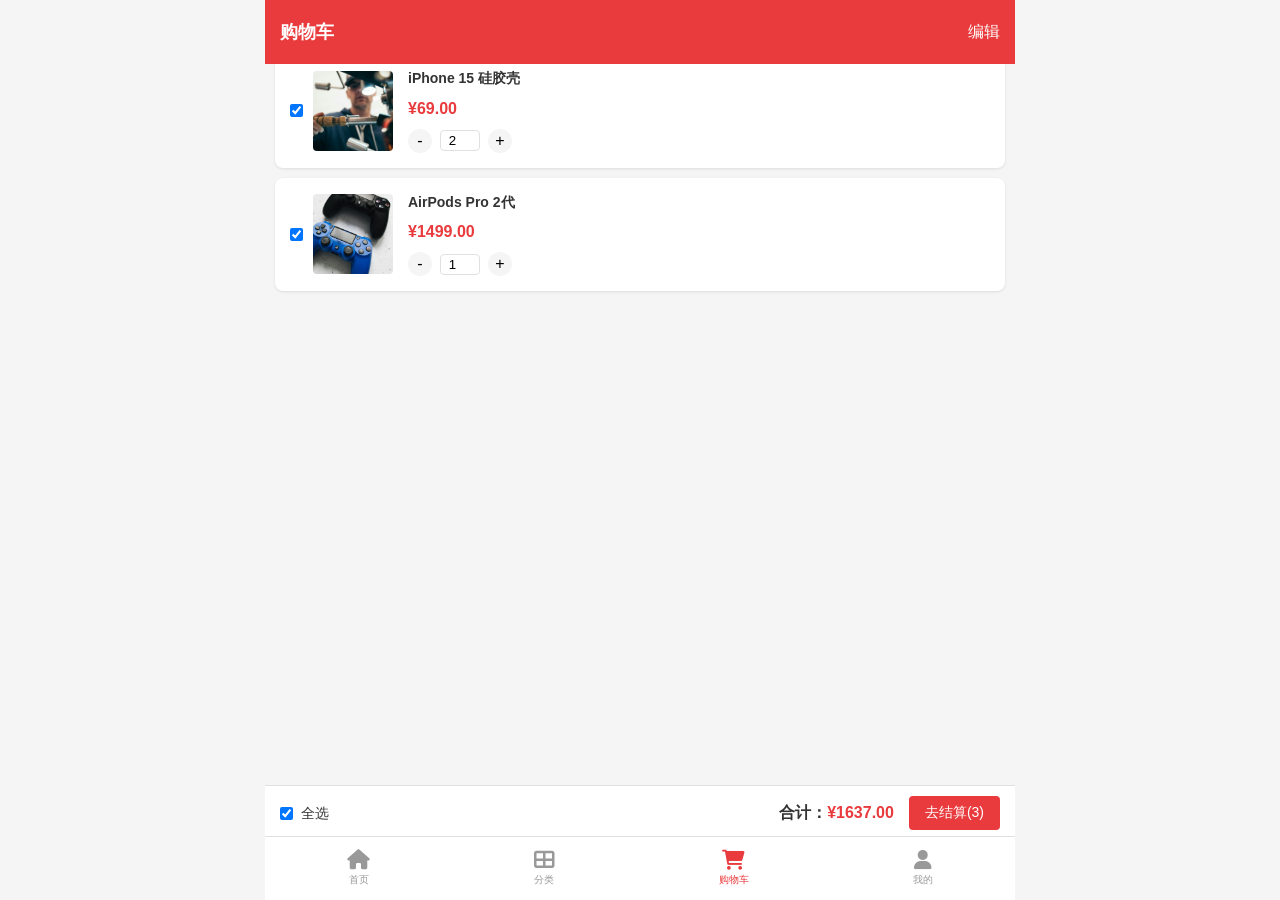
<file: cart.html>
<!doctype html>
<html lang="zh-CN">
  <head>
    <meta charset="UTF-8" />
    <meta
      name="viewport"
      content="width=device-width, initial-scale=1.0, maximum-scale=1.0, user-scalable=no"
    />
    <title>九五优品二手 - 购物车</title>
    <link rel="stylesheet" href="css/style.css" />
    <link
      rel="stylesheet"
      href="https://cdnjs.cloudflare.com/ajax/libs/font-awesome/6.0.0/css/all.min.css"
    />
  </head>
  <body>
    <!-- 头部 -->
    <header class="header">
      <div class="header-content">
        <div class="header-title">购物车</div>
        <div class="header-edit" id="editBtn">编辑</div>
      </div>
    </header>

    <!-- 主内容 -->
    <main class="main-content">
      <!-- 购物车列表 -->
      <div class="cart-list" id="cartList">
        <!-- 购物车商品由JS动态生成 -->
      </div>

      <!-- 空购物车提示 -->
      <div class="empty-cart" id="emptyCart" style="display: none">
        <div class="empty-icon">
          <i class="fas fa-shopping-cart"></i>
        </div>
        <p>购物车还是空的</p>
        <a href="category.html" class="btn btn-primary">去逛逛</a>
      </div>
    </main>

    <!-- 结算栏 -->
    <div class="cart-footer" id="cartFooter">
      <div class="cart-select-all">
        <input type="checkbox" id="selectAll" onchange="toggleSelectAll()" />
        <label for="selectAll">全选</label>
      </div>
      <div class="cart-total">合计：<span id="totalPrice">¥0.00</span></div>
      <button class="btn btn-primary" onclick="goToCheckout()" id="checkoutBtn">
        去结算(0)
      </button>
    </div>

    <!-- 底部导航 -->
    <nav class="bottom-nav">
      <a href="index.html" class="nav-item">
        <i class="fas fa-home nav-icon"></i>
        <span>首页</span>
      </a>
      <a href="category.html" class="nav-item">
        <i class="fas fa-th-large nav-icon"></i>
        <span>分类</span>
      </a>
      <a href="cart.html" class="nav-item active">
        <i class="fas fa-shopping-cart nav-icon"></i>
        <span>购物车</span>
      </a>
      <a href="user.html" class="nav-item">
        <i class="fas fa-user nav-icon"></i>
        <span>我的</span>
      </a>
    </nav>

    <script src="js/data.js"></script>
    <script src="js/common.js"></script>
    <script>
      let isEditMode = false;
      let cart = storage.getCart();

      document.addEventListener("DOMContentLoaded", function () {
        renderCart();
        updateCartTotal();

        // 编辑按钮点击事件
        document.getElementById("editBtn").onclick = function () {
          isEditMode = !isEditMode;
          this.textContent = isEditMode ? "完成" : "编辑";
          updateCheckoutButton();
        };
      });

      // 渲染购物车
      function renderCart() {
        const cartList = document.getElementById("cartList");
        const emptyCart = document.getElementById("emptyCart");

        if (cart.length === 0) {
          cartList.style.display = "none";
          emptyCart.style.display = "block";
          return;
        }

        emptyCart.style.display = "none";
        cartList.style.display = "block";
        cartList.innerHTML = "";

        // 按时间排序（最新的在前面）
        cart
          .sort((a, b) => b.id - a.id)
          .forEach((item) => {
            const itemElement = document.createElement("div");
            itemElement.className = "cart-item";
            itemElement.innerHTML = `
                    <input type="checkbox" class="cart-checkbox" ${item.selected ? "checked" : ""} 
                           onchange="toggleItemSelect(${item.id}, this.checked)">
                    <img src="${item.image}" alt="${item.name}" class="cart-item-img" onerror="this.src='images/default-product.jpg'">
                    <div class="cart-item-info">
                        <h3 class="cart-item-title">${item.name}</h3>
                        <div class="cart-item-price">${formatPrice(item.price)}</div>
                        <div class="quantity-control">
                            <button class="quantity-btn" onclick="updateQuantity(${item.id}, ${item.quantity - 1})">-</button>
                            <input type="number" class="quantity-input" value="${item.quantity}" 
                                   min="1" onchange="updateQuantity(${item.id}, parseInt(this.value))">
                            <button class="quantity-btn" onclick="updateQuantity(${item.id}, ${item.quantity + 1})">+</button>
                            ${
                              isEditMode
                                ? `
                                <button class="btn btn-small" onclick="removeItem(${item.id})" style="margin-left: auto; background: #ff4444; color: white;">
                                    <i class="fas fa-trash"></i> 删除
                                </button>
                            `
                                : ""
                            }
                        </div>
                    </div>
                `;
            cartList.appendChild(itemElement);
          });
      }

      // 更新商品数量
      function updateQuantity(id, quantity) {
        if (quantity < 1) quantity = 1;
        cart = storage.updateCartItem(id, quantity);
        renderCart();
        updateCartTotal();
      }

      // 移除商品
      function removeItem(id) {
        cart = storage.removeFromCart(id);
        renderCart();
        updateCartTotal();
      }

      // 切换商品选中
      function toggleItemSelect(id, checked) {
        const cartData = storage.getCart();
        const item = cartData.find((item) => item.id === id);
        if (item) {
          item.selected = checked;
          storage.saveCart(cartData);
          updateCartTotal();
        }
      }

      // 全选/取消全选
      function toggleSelectAll() {
        const selectAll = document.getElementById("selectAll");
        const checked = selectAll.checked;
        storage.toggleSelectAll(checked);
        renderCart();
        updateCartTotal();
      }

      // 更新购物车总计
      function updateCartTotal() {
        const selectedItems = storage.getSelectedItems();
        const total = selectedItems.reduce(
          (sum, item) => sum + item.price * item.quantity,
          0,
        );
        const selectedCount = selectedItems.reduce(
          (count, item) => count + item.quantity,
          0,
        );

        document.getElementById("totalPrice").textContent = formatPrice(total);
        updateCheckoutButton(selectedCount);

        // 更新全选状态
        const allItems = storage.getCart();
        const allSelected =
          allItems.length > 0 && allItems.every((item) => item.selected);
        document.getElementById("selectAll").checked = allSelected;
      }

      // 更新结算按钮
      function updateCheckoutButton(count) {
        const btn = document.getElementById("checkoutBtn");
        if (isEditMode) {
          btn.textContent = "删除选中";
          btn.style.background = "#ff4444";
        } else {
          const selectedCount = storage
            .getSelectedItems()
            .reduce((sum, item) => sum + item.quantity, 0);
          btn.textContent = `去结算(${selectedCount})`;
          btn.style.background = "";
        }
      }

      // 去结算
      function goToCheckout() {
        const selectedItems = storage.getSelectedItems();
        if (selectedItems.length === 0) {
          showToast("请选择要结算的商品");
          return;
        }

        if (isEditMode) {
          // 删除选中商品
          selectedItems.forEach((item) => {
            storage.removeFromCart(item.id);
          });
          cart = storage.getCart();
          renderCart();
          updateCartTotal();
          showToast("删除成功");
        } else {
          // 去结算
          navigateTo("order.html");
        }
      }

      // 添加CSS
      const style = document.createElement("style");
      style.textContent = `
            .cart-list {
                padding: 10px;
            }
            
            .empty-cart {
                text-align: center;
                padding: 60px 20px;
            }
            
            .empty-icon {
                font-size: 60px;
                color: var(--jd-border);
                margin-bottom: 20px;
            }
            
            .empty-cart p {
                color: var(--jd-text-light);
                margin-bottom: 20px;
            }
            
            .cart-footer {
                position: fixed;
                bottom: 60px;
                left: 0;
                right: 0;
                background: var(--jd-white);
                padding: 10px 15px;
                display: flex;
                align-items: center;
                justify-content: space-between;
                border-top: 1px solid var(--jd-border);
                z-index: 1000;
                max-width: 750px;
                margin: 0 auto;
            }
            
            .cart-select-all {
                display: flex;
                align-items: center;
                gap: 8px;
            }
            
            .cart-total {
                flex: 1;
                text-align: right;
                padding-right: 15px;
                font-size: 16px;
                font-weight: bold;
            }
            
            .cart-total span {
                color: var(--jd-price);
            }
            
            .header-edit {
                font-size: 16px;
                cursor: pointer;
            }
        `;
      document.head.appendChild(style);
    </script>
  </body>
</html>
</file>
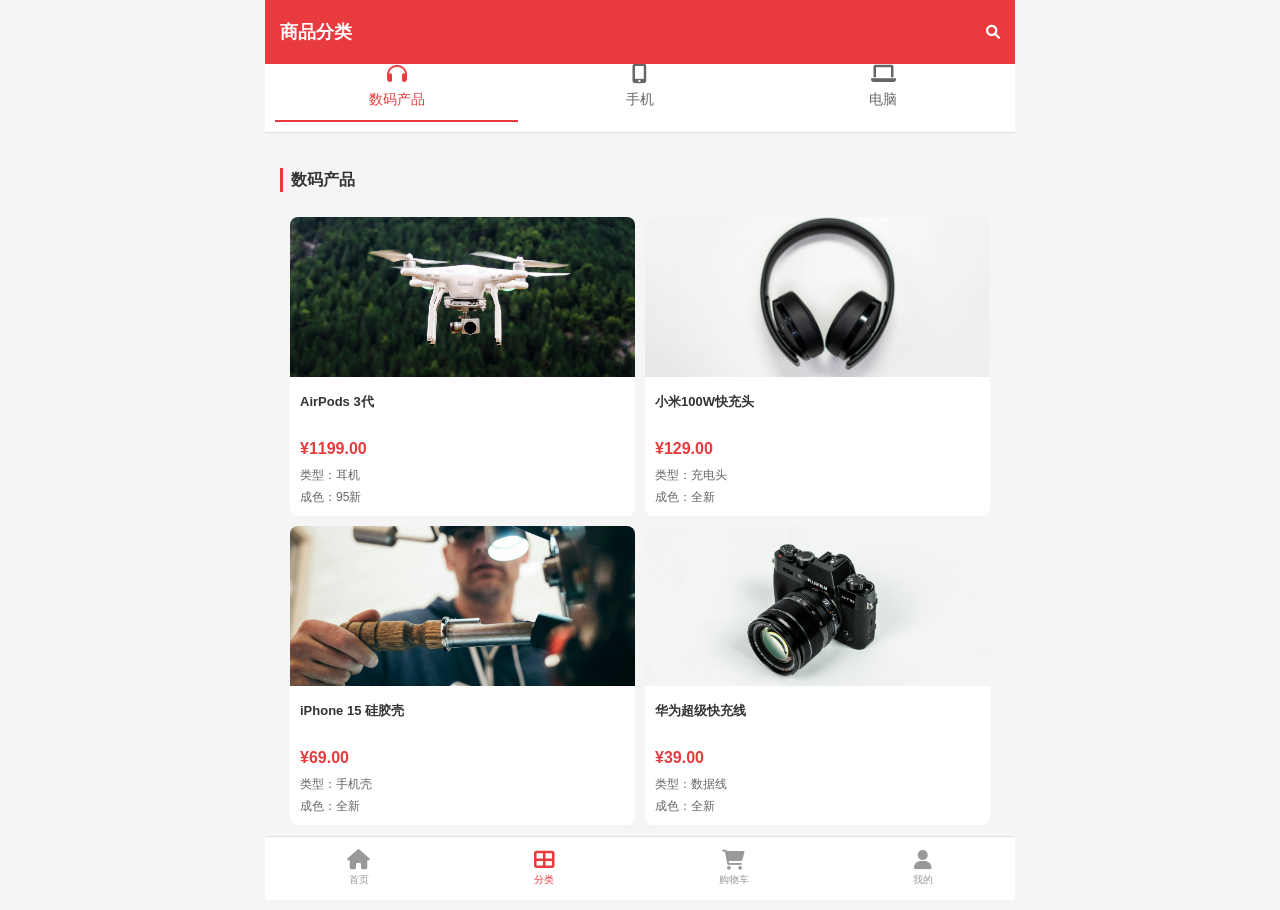
<file: category.html>
<!doctype html>
<html lang="zh-CN">
  <head>
    <meta charset="UTF-8" />
    <meta
      name="viewport"
      content="width=device-width, initial-scale=1.0, maximum-scale=1.0, user-scalable=no"
    />
    <title>九五优品二手 - 分类</title>
    <link rel="stylesheet" href="css/style.css" />
    <link
      rel="stylesheet"
      href="https://cdnjs.cloudflare.com/ajax/libs/font-awesome/6.0.0/css/all.min.css"
    />
  </head>
  <body>
    <!-- 头部 -->
    <header class="header">
      <div class="header-content">
        <div class="header-title">商品分类</div>
        <div class="header-search">
          <i class="fas fa-search"></i>
        </div>
      </div>
    </header>

    <!-- 主内容 -->
    <main class="main-content">
      <!-- 分类导航 -->
      <div class="category-tabs" id="categoryTabs">
        <!-- 分类标签由JS生成 -->
      </div>

      <!-- 商品列表 -->
      <div class="category-products" id="categoryProducts">
        <!-- 商品由JS动态生成 -->
      </div>
    </main>

    <!-- 底部导航 -->
    <nav class="bottom-nav">
      <a href="index.html" class="nav-item">
        <i class="fas fa-home nav-icon"></i>
        <span>首页</span>
      </a>
      <a href="category.html" class="nav-item active">
        <i class="fas fa-th-large nav-icon"></i>
        <span>分类</span>
      </a>
      <a href="cart.html" class="nav-item">
        <i class="fas fa-shopping-cart nav-icon"></i>
        <span>购物车</span>
      </a>
      <a href="user.html" class="nav-item">
        <i class="fas fa-user nav-icon"></i>
        <span>我的</span>
      </a>
    </nav>

    <script src="js/data.js"></script>
    <script src="js/common.js"></script>
    <script>
      document.addEventListener("DOMContentLoaded", function () {
        const categoryTabs = document.getElementById("categoryTabs");
        const categoryProducts = document.getElementById("categoryProducts");

        const categories = [
          { id: "digital", name: "数码产品", icon: "fas fa-headphones" },
          { id: "phone", name: "手机", icon: "fas fa-mobile-alt" },
          { id: "computer", name: "电脑", icon: "fas fa-laptop" },
        ];

        // 渲染分类标签
        categories.forEach((category, index) => {
          const tab = document.createElement("div");
          tab.className = `category-tab ${index === 0 ? "active" : ""}`;
          tab.dataset.category = category.id;
          tab.innerHTML = `
                    <i class="${category.icon}"></i>
                    <span>${category.name}</span>
                `;
          tab.onclick = () => switchCategory(category.id, tab);
          categoryTabs.appendChild(tab);
        });

        // 初始显示第一个分类
        showCategoryProducts("digital");

        // 切换分类
        function switchCategory(categoryId, clickedTab) {
          // 更新标签状态
          document.querySelectorAll(".category-tab").forEach((tab) => {
            tab.classList.remove("active");
          });
          clickedTab.classList.add("active");

          // 显示对应商品
          showCategoryProducts(categoryId);
        }

        // 显示分类商品
        function showCategoryProducts(categoryId) {
          let products = [];
          let categoryName = "";

          switch (categoryId) {
            case "digital":
              products = mallData.categories["数码产品"];
              categoryName = "数码产品";
              break;
            case "phone":
              products = mallData.categories["手机"];
              categoryName = "手机";
              break;
            case "computer":
              products = mallData.categories["电脑"];
              categoryName = "电脑";
              break;
          }

          categoryProducts.innerHTML = `
                    <h2 class="module-title">${categoryName}</h2>
                    <div class="waterfall" id="productGrid">
                        <!-- 商品网格 -->
                    </div>
                `;

          const productGrid = document.getElementById("productGrid");
          products.forEach((product) => {
            const card = document.createElement("div");
            card.className = "product-card";
            card.onclick = () => navigateTo(`detail.html?id=${product.id}`);
            card.innerHTML = `
                        <img src="${product.image}" alt="${product.name}" class="product-img" onerror="this.src='images/default-product.jpg'">
                        <div class="product-info">
                            <h3 class="product-title">${product.name}</h3>
                            <div class="product-price">${formatPrice(product.price)}</div>
                            ${product.type ? `<div class="product-type">类型：${product.type}</div>` : ""}
                            ${product.condition ? `<div class="product-condition">成色：${product.condition}</div>` : ""}
                            ${product.specs ? `<div class="product-specs">${product.specs}</div>` : ""}
                        </div>
                    `;
            productGrid.appendChild(card);
          });
        }

        // 添加CSS样式
        const style = document.createElement("style");
        style.textContent = `
                .category-tabs {
                    display: flex;
                    background: var(--jd-white);
                    padding: 10px;
                    border-bottom: 1px solid var(--jd-border);
                    position: sticky;
                    top: 44px;
                    z-index: 100;
                }
                
                .category-tab {
                    flex: 1;
                    text-align: center;
                    padding: 10px 0;
                    cursor: pointer;
                    color: var(--jd-text-light);
                    border-bottom: 2px solid transparent;
                    transition: all 0.3s;
                }
                
                .category-tab.active {
                    color: var(--jd-red);
                    border-bottom-color: var(--jd-red);
                }
                
                .category-tab i {
                    display: block;
                    font-size: 20px;
                    margin-bottom: 5px;
                }
                
                .category-products {
                    padding: 15px;
                }
                
                .product-type, .product-condition, .product-specs {
                    font-size: 12px;
                    color: var(--jd-text-light);
                    margin-top: 4px;
                }
            `;
        document.head.appendChild(style);
      });
    </script>
  </body>
</html>
</file>
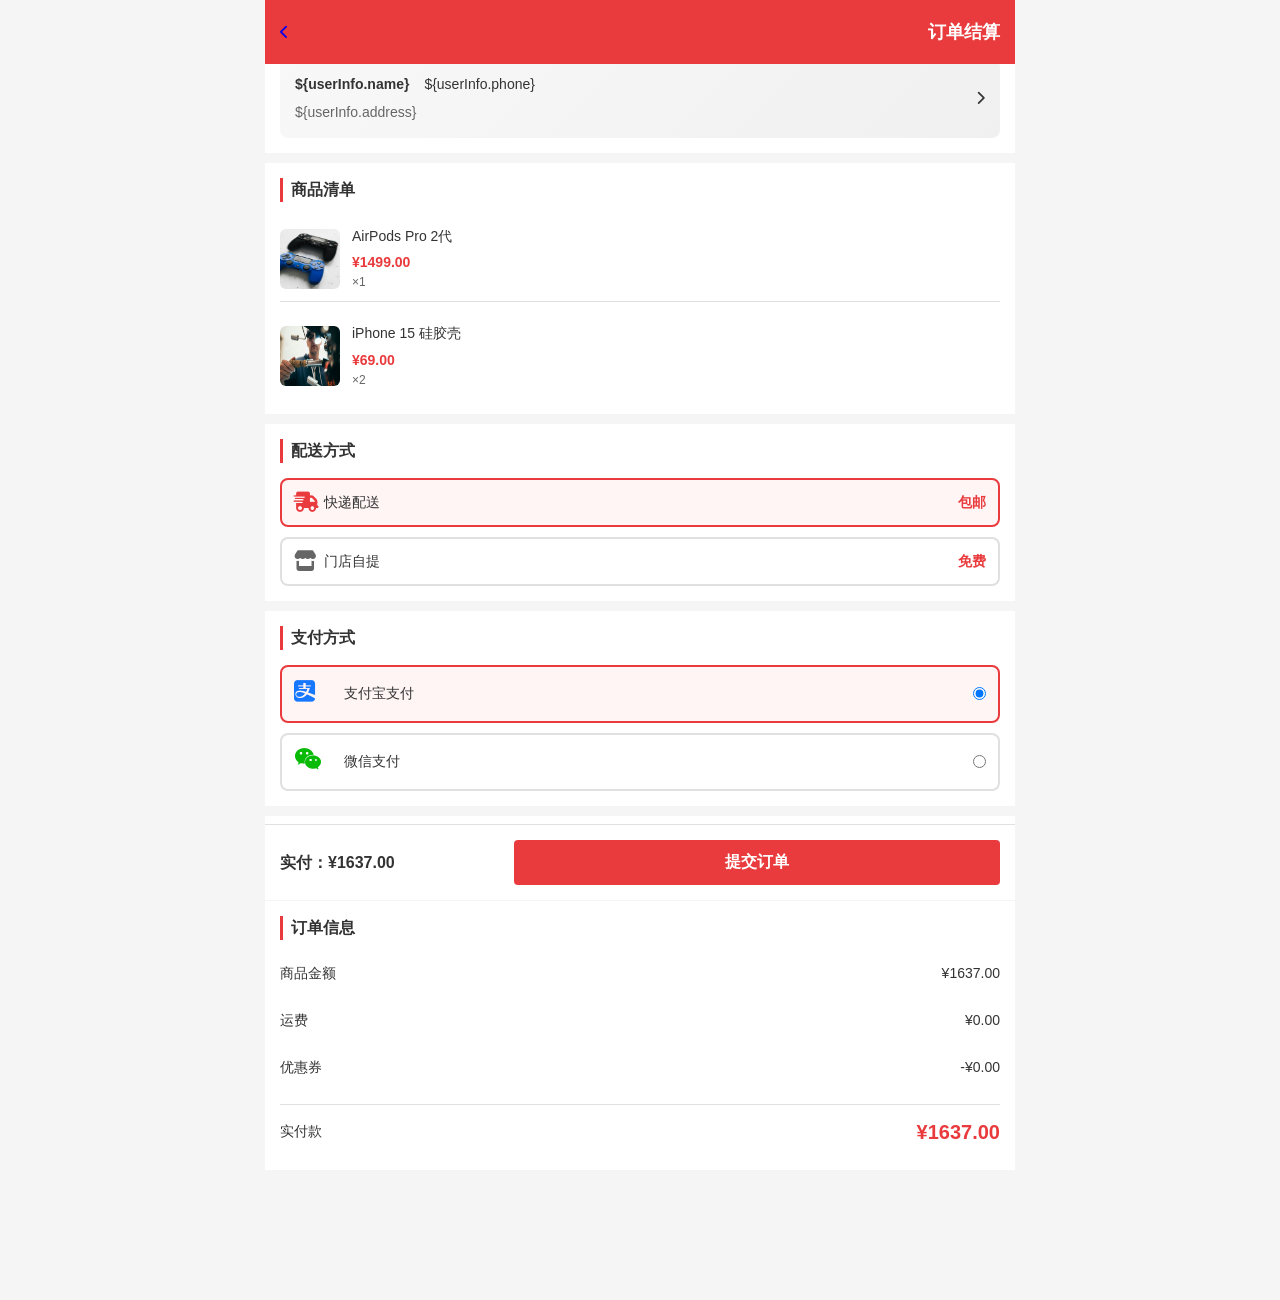
<file: order.html>
<!doctype html>
<html lang="zh-CN">
  <head>
    <meta charset="UTF-8" />
    <meta
      name="viewport"
      content="width=device-width, initial-scale=1.0, maximum-scale=1.0, user-scalable=no"
    />
    <title>九五优品二手 - 订单结算</title>
    <link rel="stylesheet" href="css/style.css" />
    <link
      rel="stylesheet"
      href="https://cdnjs.cloudflare.com/ajax/libs/font-awesome/6.0.0/css/all.min.css"
    />
  </head>
  <body>
    <!-- 头部 -->
    <header class="header">
      <div class="header-content">
        <a href="javascript:history.back()" class="header-back">
          <i class="fas fa-chevron-left"></i>
        </a>
        <div class="header-title">订单结算</div>
      </div>
    </header>

    <!-- 主内容 -->
    <main class="main-content">
      <!-- 收货地址 -->
      <div class="address-section">
        <div class="address-card" onclick="selectAddress()">
          <div class="address-info">
            <div class="address-user">
              <span id="userName">${userInfo.name}</span>
              <span id="userPhone">${userInfo.phone}</span>
            </div>
            <div class="address-detail" id="addressDetail">
              ${userInfo.address}
            </div>
          </div>
          <i class="fas fa-chevron-right"></i>
        </div>
      </div>

      <!-- 商品清单 -->
      <div class="order-section">
        <h3 class="section-title">商品清单</h3>
        <div class="order-items" id="orderItems">
          <!-- 商品由JS动态生成 -->
        </div>
      </div>

      <!-- 配送方式 -->
      <div class="delivery-section">
        <h3 class="section-title">配送方式</h3>
        <div class="delivery-options">
          <div class="delivery-option active">
            <i class="fas fa-shipping-fast"></i>
            <span>快递配送</span>
            <span class="delivery-price">包邮</span>
          </div>
          <div class="delivery-option">
            <i class="fas fa-store"></i>
            <span>门店自提</span>
            <span class="delivery-price">免费</span>
          </div>
        </div>
      </div>

      <!-- 支付方式 -->
      <div class="payment-section">
        <h3 class="section-title">支付方式</h3>
        <div class="payment-options">
          <div class="payment-option active" onclick="selectPayment('alipay')">
            <div class="payment-info">
              <i class="fab fa-alipay payment-icon" style="color: #1678ff"></i>
              <span>支付宝支付</span>
            </div>
            <input type="radio" name="payment" checked />
          </div>
          <div class="payment-option" onclick="selectPayment('wechat')">
            <div class="payment-info">
              <i class="fab fa-weixin payment-icon" style="color: #09bb07"></i>
              <span>微信支付</span>
            </div>
            <input type="radio" name="payment" />
          </div>
        </div>
      </div>

      <!-- 优惠券 -->
      <div class="coupon-section" onclick="selectCoupon()">
        <div class="coupon-item">
          <span>优惠券</span>
          <div class="coupon-info">
            <span id="selectedCoupon">无可用优惠券</span>
            <i class="fas fa-chevron-right"></i>
          </div>
        </div>
      </div>

      <!-- 订单信息 -->
      <div class="order-info-section">
        <h3 class="section-title">订单信息</h3>
        <div class="order-info">
          <div class="info-row">
            <span>商品金额</span>
            <span id="productAmount">¥0.00</span>
          </div>
          <div class="info-row">
            <span>运费</span>
            <span id="shippingFee">¥0.00</span>
          </div>
          <div class="info-row">
            <span>优惠券</span>
            <span id="couponDiscount">-¥0.00</span>
          </div>
          <div class="info-row total">
            <span>实付款</span>
            <span
              id="totalAmount"
              style="color: var(--jd-price); font-size: 20px; font-weight: bold"
              >¥0.00</span
            >
          </div>
        </div>
      </div>
    </main>

    <!-- 底部结算栏 -->
    <div class="checkout-footer">
      <div class="total-price">实付：<span id="finalTotal">¥0.00</span></div>
      <button class="btn btn-primary btn-block" onclick="submitOrder()">
        提交订单
      </button>
    </div>

    <script src="js/data.js"></script>
    <script src="js/common.js"></script>
    <script>
      let selectedPayment = "alipay";
      let selectedCoupon = null;

      document.addEventListener("DOMContentLoaded", function () {
        renderOrderItems();
        calculateTotal();

        // 添加CSS样式
        const style = document.createElement("style");
        style.textContent = `
                .main-content {
                    padding-bottom: 120px;
                }
                
                .address-section {
                    padding: 15px;
                    background: var(--jd-white);
                    margin-bottom: 10px;
                }
                
                .address-card {
                    display: flex;
                    align-items: center;
                    justify-content: space-between;
                    padding: 15px;
                    background: linear-gradient(135deg, #f8f8f8, #f0f0f0);
                    border-radius: 8px;
                    cursor: pointer;
                }
                
                .address-user {
                    display: flex;
                    align-items: center;
                    gap: 15px;
                    margin-bottom: 8px;
                }
                
                .address-user span:first-child {
                    font-weight: bold;
                }
                
                .address-detail {
                    color: var(--jd-text-light);
                    line-height: 1.4;
                }
                
                .order-section,
                .delivery-section,
                .payment-section,
                .coupon-section,
                .order-info-section {
                    background: var(--jd-white);
                    padding: 15px;
                    margin-bottom: 10px;
                }
                
                .section-title {
                    font-size: 16px;
                    font-weight: 600;
                    margin-bottom: 15px;
                    padding-left: 8px;
                    border-left: 3px solid var(--jd-red);
                }
                
                .order-items {
                    display: flex;
                    flex-direction: column;
                    gap: 12px;
                }
                
                .order-item {
                    display: flex;
                    align-items: center;
                    padding: 10px 0;
                    border-bottom: 1px solid var(--jd-border);
                }
                
                .order-item:last-child {
                    border-bottom: none;
                }
                
                .order-item-img {
                    width: 60px;
                    height: 60px;
                    border-radius: 6px;
                    margin-right: 12px;
                }
                
                .order-item-info {
                    flex: 1;
                }
                
                .order-item-title {
                    font-size: 14px;
                    margin-bottom: 6px;
                    line-height: 1.4;
                }
                
                .order-item-price {
                    color: var(--jd-price);
                    font-weight: bold;
                }
                
                .order-item-quantity {
                    color: var(--jd-text-light);
                    font-size: 12px;
                }
                
                .delivery-options {
                    display: flex;
                    flex-direction: column;
                    gap: 10px;
                }
                
                .delivery-option {
                    display: flex;
                    align-items: center;
                    padding: 12px;
                    border: 2px solid var(--jd-border);
                    border-radius: 8px;
                    cursor: pointer;
                    transition: all 0.3s;
                }
                
                .delivery-option.active {
                    border-color: var(--jd-red);
                    background: #fff5f5;
                }
                
                .delivery-option i {
                    width: 30px;
                    font-size: 20px;
                    color: var(--jd-text-light);
                }
                
                .delivery-option.active i {
                    color: var(--jd-red);
                }
                
                .delivery-price {
                    margin-left: auto;
                    color: var(--jd-red);
                    font-weight: bold;
                }
                
                .payment-options {
                    display: flex;
                    flex-direction: column;
                    gap: 10px;
                }
                
                .payment-option {
                    display: flex;
                    align-items: center;
                    justify-content: space-between;
                    padding: 12px;
                    border: 2px solid var(--jd-border);
                    border-radius: 8px;
                    cursor: pointer;
                    transition: all 0.3s;
                }
                
                .payment-option.active {
                    border-color: var(--jd-red);
                    background: #fff5f5;
                }
                
                .payment-info {
                    display: flex;
                    align-items: center;
                    gap: 10px;
                }
                
                .payment-icon {
                    width: 30px;
                    font-size: 24px;
                }
                
                .coupon-item {
                    display: flex;
                    align-items: center;
                    justify-content: space-between;
                    padding: 12px 0;
                    cursor: pointer;
                }
                
                .coupon-info {
                    display: flex;
                    align-items: center;
                    gap: 10px;
                    color: var(--jd-text-light);
                }
                
                .order-info {
                    display: flex;
                    flex-direction: column;
                    gap: 10px;
                }
                
                .info-row {
                    display: flex;
                    justify-content: space-between;
                    align-items: center;
                    padding: 8px 0;
                }
                
                .info-row.total {
                    border-top: 1px solid var(--jd-border);
                    padding-top: 12px;
                    margin-top: 8px;
                }
                
                .checkout-footer {
                    position: fixed;
                    bottom: 0;
                    left: 0;
                    right: 0;
                    background: var(--jd-white);
                    padding: 15px;
                    border-top: 1px solid var(--jd-border);
                    display: flex;
                    align-items: center;
                    justify-content: space-between;
                    gap: 15px;
                    z-index: 1000;
                    max-width: 750px;
                    margin: 0 auto;
                }
                
                .total-price {
                    font-size: 16px;
                    font-weight: bold;
                    flex: 1;
                }
                
                .btn-block {
                    flex: 2;
                    padding: 12px 24px;
                    font-size: 16px;
                    font-weight: 600;
                }
            `;
        document.head.appendChild(style);
      });

      // 渲染订单商品
      function renderOrderItems() {
        const orderItems = document.getElementById("orderItems");
        const selectedItems = storage.getSelectedItems();

        if (selectedItems.length === 0) {
          orderItems.innerHTML = `
                    <div style="text-align: center; padding: 20px; color: var(--jd-text-light);">
                        <p>购物车中没有选中的商品</p>
                        <a href="cart.html" class="btn btn-primary" style="margin-top: 10px;">去购物车选择</a>
                    </div>
                `;
          return;
        }

        selectedItems.forEach((item) => {
          const itemElement = document.createElement("div");
          itemElement.className = "order-item";
          itemElement.innerHTML = `
                    <img src="${item.image}" alt="${item.name}" class="order-item-img" onerror="this.src='images/default-product.jpg'">
                    <div class="order-item-info">
                        <div class="order-item-title">${item.name}</div>
                        <div class="order-item-price">${formatPrice(item.price)}</div>
                        <div class="order-item-quantity">×${item.quantity}</div>
                    </div>
                `;
          orderItems.appendChild(itemElement);
        });
      }

      // 计算总价
      function calculateTotal() {
        const selectedItems = storage.getSelectedItems();
        const productAmount = selectedItems.reduce(
          (total, item) => total + item.price * item.quantity,
          0,
        );
        const shippingFee = 0; // 包邮
        const couponDiscount = selectedCoupon ? selectedCoupon.amount : 0;
        const totalAmount = productAmount + shippingFee - couponDiscount;

        // 更新显示
        document.getElementById("productAmount").textContent =
          formatPrice(productAmount);
        document.getElementById("shippingFee").textContent =
          formatPrice(shippingFee);
        document.getElementById("couponDiscount").textContent =
          `-${formatPrice(couponDiscount)}`;
        document.getElementById("totalAmount").textContent =
          formatPrice(totalAmount);
        document.getElementById("finalTotal").textContent =
          formatPrice(totalAmount);
      }

      // 选择支付方式
      function selectPayment(payment) {
        selectedPayment = payment;

        // 更新UI
        document.querySelectorAll(".payment-option").forEach((option) => {
          option.classList.remove("active");
          option.querySelector('input[type="radio"]').checked = false;
        });

        const selectedOption = document.querySelector(
          `[onclick="selectPayment('${payment}')"]`,
        );
        if (selectedOption) {
          selectedOption.classList.add("active");
          selectedOption.querySelector('input[type="radio"]').checked = true;
        }
      }

      // 选择地址
      function selectAddress() {
        showToast("地址选择功能开发中");
      }

      // 选择优惠券
      function selectCoupon() {
        showToast("优惠券选择功能开发中");
      }

      // 提交订单
      function submitOrder() {
        const selectedItems = storage.getSelectedItems();
        if (selectedItems.length === 0) {
          showToast("请选择要购买的商品");
          return;
        }

        // 模拟支付过程
        const orderId = "ORD" + Date.now().toString().slice(-8);
        const orderTotal = storage.getSelectedTotal();

        // 创建订单数据
        const orderData = {
          id: orderId,
          date: new Date().toISOString().split("T")[0],
          status: "待付款",
          total: orderTotal,
          items: selectedItems.map((item) => ({
            name: item.name,
            quantity: item.quantity,
            price: item.price,
          })),
          payment: selectedPayment,
        };

        // 保存订单到本地存储
        saveOrder(orderData);

        // 跳转到支付页面
        navigateTo(
          `payment.html?orderId=${orderId}&total=${orderTotal}&payment=${selectedPayment}`,
        );
      }

      // 保存订单
      function saveOrder(orderData) {
        let orders = JSON.parse(localStorage.getItem("mall_orders") || "[]");
        orders.unshift(orderData);
        localStorage.setItem("mall_orders", JSON.stringify(orders));

        // 从购物车中移除已购买的商品
        const selectedItems = storage.getSelectedItems();
        selectedItems.forEach((item) => {
          storage.removeFromCart(item.id);
        });
      }
    </script>
  </body>
</html>
</file>
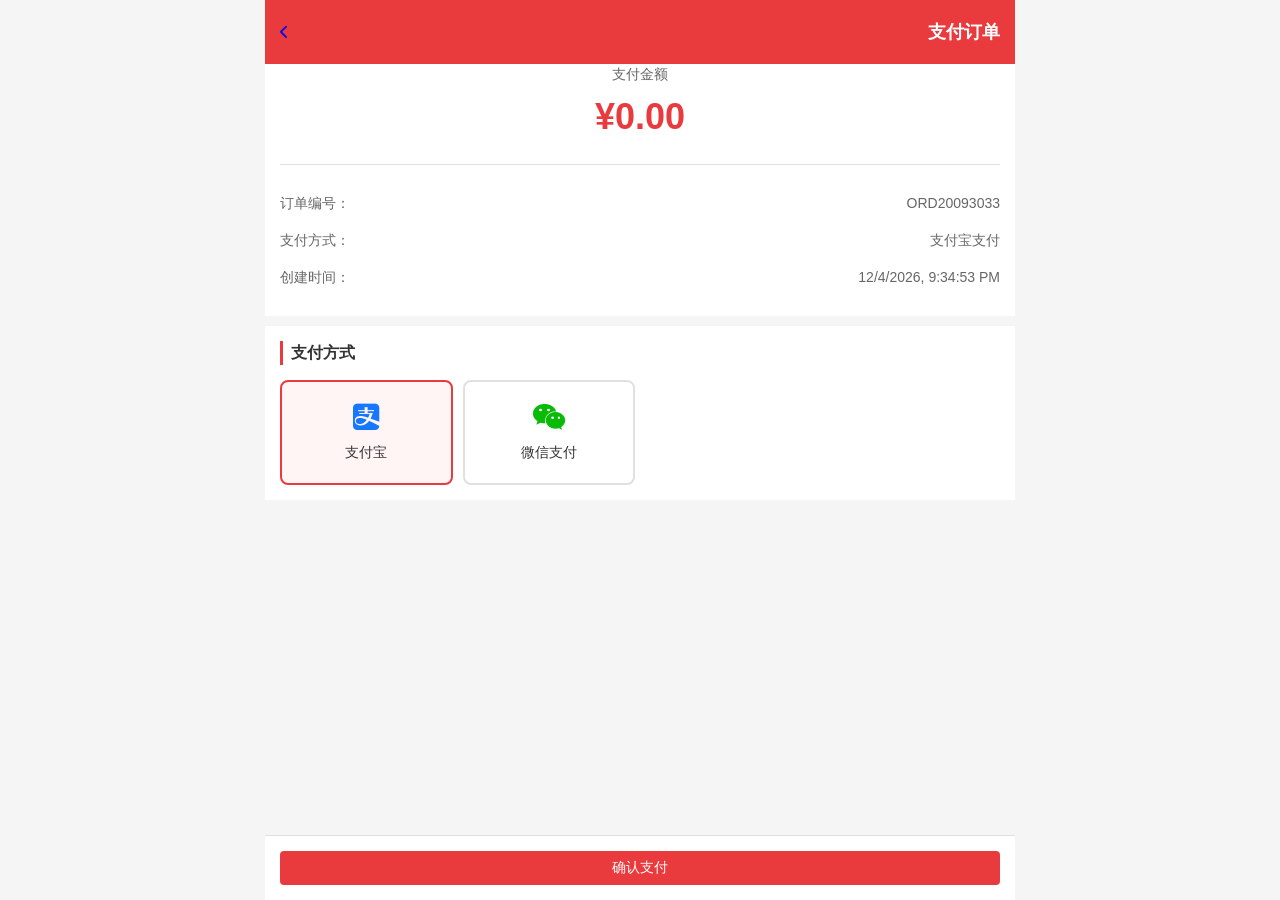
<file: payment.html>
<!doctype html>
<html lang="zh-CN">
  <head>
    <meta charset="UTF-8" />
    <meta
      name="viewport"
      content="width=device-width, initial-scale=1.0, maximum-scale=1.0, user-scalable=no"
    />
    <title>支付页面 - 九五优品二手</title>
    <link rel="stylesheet" href="css/style.css" />
    <link
      rel="stylesheet"
      href="https://cdnjs.cloudflare.com/ajax/libs/font-awesome/6.0.0/css/all.min.css"
    />
  </head>
  <body>
    <!-- 头部 -->
    <header class="header">
      <div class="header-content">
        <a href="javascript:history.back()" class="header-back">
          <i class="fas fa-chevron-left"></i>
        </a>
        <div class="header-title">支付订单</div>
      </div>
    </header>

    <!-- 主内容 -->
    <main class="main-content">
      <!-- 订单信息 -->
      <div class="payment-info-section">
        <div class="order-amount">
          <div class="amount-label">支付金额</div>
          <div class="amount-value" id="paymentAmount">¥0.00</div>
        </div>
        <div class="order-details">
          <div class="detail-row">
            <span>订单编号：</span>
            <span id="orderId">ORD00000000</span>
          </div>
          <div class="detail-row">
            <span>支付方式：</span>
            <span id="paymentMethod">支付宝支付</span>
          </div>
          <div class="detail-row">
            <span>创建时间：</span>
            <span id="createTime">${new Date().toLocaleString()}</span>
          </div>
        </div>
      </div>

      <!-- 支付方式 -->
      <div class="payment-method-section">
        <h3 class="section-title">支付方式</h3>
        <div class="method-grid" id="paymentMethods">
          <!-- 支付方式由JS动态生成 -->
        </div>
      </div>

      <!-- 支付密码 -->
      <div
        class="payment-password-section"
        id="passwordSection"
        style="display: none"
      >
        <h3 class="section-title">输入支付密码</h3>
        <div class="password-input">
          <div class="password-dots">
            <div class="password-dot"></div>
            <div class="password-dot"></div>
            <div class="password-dot"></div>
            <div class="password-dot"></div>
            <div class="password-dot"></div>
            <div class="password-dot"></div>
          </div>
          <input
            type="password"
            id="passwordInput"
            maxlength="6"
            style="opacity: 0; position: absolute; width: 1px; height: 1px"
          />
        </div>
      </div>

      <!-- 支付结果 -->
      <div
        class="payment-result-section"
        id="resultSection"
        style="display: none"
      >
        <div class="result-icon">
          <i class="fas fa-check-circle"></i>
        </div>
        <h2 class="result-title">支付成功！</h2>
        <p class="result-desc" id="resultDesc">
          订单支付成功，正在为您安排发货
        </p>
        <div class="result-actions">
          <a href="user.html" class="btn btn-primary">查看订单</a>
          <a href="index.html" class="btn">返回首页</a>
        </div>
      </div>
    </main>

    <!-- 支付按钮 -->
    <div class="payment-footer" id="paymentFooter">
      <button class="btn btn-primary btn-block" onclick="startPayment()">
        确认支付
      </button>
    </div>

    <!-- 数字键盘 -->
    <div class="number-pad" id="numberPad" style="display: none">
      <div class="number-grid">
        <div class="number-key" onclick="inputNumber(1)">1</div>
        <div class="number-key" onclick="inputNumber(2)">2</div>
        <div class="number-key" onclick="inputNumber(3)">3</div>
        <div class="number-key" onclick="inputNumber(4)">4</div>
        <div class="number-key" onclick="inputNumber(5)">5</div>
        <div class="number-key" onclick="inputNumber(6)">6</div>
        <div class="number-key" onclick="inputNumber(7)">7</div>
        <div class="number-key" onclick="inputNumber(8)">8</div>
        <div class="number-key" onclick="inputNumber(9)">9</div>
        <div class="number-key empty"></div>
        <div class="number-key" onclick="inputNumber(0)">0</div>
        <div class="number-key" onclick="deleteNumber()">
          <i class="fas fa-backspace"></i>
        </div>
      </div>
    </div>

    <script src="js/data.js"></script>
    <script src="js/common.js"></script>
    <script>
      let paymentAmount = 0;
      let orderId = "";
      let paymentMethod = "alipay";
      let currentPassword = "";

      document.addEventListener("DOMContentLoaded", function () {
        // 获取URL参数
        const urlParams = new URLSearchParams(window.location.search);
        paymentAmount = parseFloat(urlParams.get("total")) || 0;
        orderId =
          urlParams.get("orderId") || "ORD" + Date.now().toString().slice(-8);
        paymentMethod = urlParams.get("payment") || "alipay";

        // 更新显示
        document.getElementById("paymentAmount").textContent =
          formatPrice(paymentAmount);
        document.getElementById("orderId").textContent = orderId;
        document.getElementById("paymentMethod").textContent =
          getPaymentMethodName(paymentMethod);
        document.getElementById("createTime").textContent =
          new Date().toLocaleString();

        // 渲染支付方式
        renderPaymentMethods();

        // 添加CSS样式
        const style = document.createElement("style");
        style.textContent = `
                .payment-info-section {
                    background: var(--jd-white);
                    padding: 20px 15px;
                    text-align: center;
                    margin-bottom: 10px;
                }
                
                .order-amount {
                    margin-bottom: 20px;
                }
                
                .amount-label {
                    color: var(--jd-text-light);
                    font-size: 14px;
                    margin-bottom: 5px;
                }
                
                .amount-value {
                    font-size: 36px;
                    font-weight: bold;
                    color: var(--jd-price);
                }
                
                .order-details {
                    border-top: 1px solid var(--jd-border);
                    padding-top: 20px;
                }
                
                .detail-row {
                    display: flex;
                    justify-content: space-between;
                    align-items: center;
                    padding: 8px 0;
                    color: var(--jd-text-light);
                }
                
                .payment-method-section {
                    background: var(--jd-white);
                    padding: 15px;
                    margin-bottom: 10px;
                }
                
                .section-title {
                    font-size: 16px;
                    font-weight: 600;
                    margin-bottom: 15px;
                    padding-left: 8px;
                    border-left: 3px solid var(--jd-red);
                }
                
                .method-grid {
                    display: grid;
                    grid-template-columns: repeat(auto-fill, minmax(150px, 1fr));
                    gap: 10px;
                }
                
                .method-item {
                    display: flex;
                    flex-direction: column;
                    align-items: center;
                    padding: 20px 10px;
                    border: 2px solid var(--jd-border);
                    border-radius: 8px;
                    cursor: pointer;
                    transition: all 0.3s;
                }
                
                .method-item.active {
                    border-color: var(--jd-red);
                    background: #fff5f5;
                }
                
                .method-icon {
                    font-size: 30px;
                    margin-bottom: 10px;
                }
                
                .method-name {
                    font-size: 14px;
                }
                
                .payment-password-section {
                    background: var(--jd-white);
                    padding: 20px 15px;
                    text-align: center;
                }
                
                .password-input {
                    position: relative;
                    width: 200px;
                    margin: 0 auto;
                }
                
                .password-dots {
                    display: flex;
                    justify-content: space-between;
                    margin-bottom: 20px;
                }
                
                .password-dot {
                    width: 12px;
                    height: 12px;
                    border-radius: 50%;
                    background: var(--jd-border);
                }
                
                .password-dot.filled {
                    background: var(--jd-text);
                }
                
                .payment-result-section {
                    background: var(--jd-white);
                    padding: 40px 20px;
                    text-align: center;
                }
                
                .result-icon {
                    font-size: 60px;
                    color: #52c41a;
                    margin-bottom: 20px;
                }
                
                .result-title {
                    font-size: 24px;
                    font-weight: bold;
                    margin-bottom: 10px;
                }
                
                .result-desc {
                    color: var(--jd-text-light);
                    margin-bottom: 30px;
                }
                
                .result-actions {
                    display: flex;
                    gap: 15px;
                }
                
                .result-actions .btn {
                    flex: 1;
                }
                
                .payment-footer {
                    position: fixed;
                    bottom: 0;
                    left: 0;
                    right: 0;
                    background: var(--jd-white);
                    padding: 15px;
                    border-top: 1px solid var(--jd-border);
                    z-index: 1000;
                    max-width: 750px;
                    margin: 0 auto;
                }
                
                .number-pad {
                    position: fixed;
                    bottom: 0;
                    left: 0;
                    right: 0;
                    background: var(--jd-white);
                    padding: 20px 15px;
                    border-top: 1px solid var(--jd-border);
                    z-index: 1001;
                    max-width: 750px;
                    margin: 0 auto;
                }
                
                .number-grid {
                    display: grid;
                    grid-template-columns: repeat(3, 1fr);
                    gap: 1px;
                    background: var(--jd-border);
                }
                
                .number-key {
                    background: var(--jd-white);
                    height: 60px;
                    display: flex;
                    align-items: center;
                    justify-content: center;
                    font-size: 20px;
                    font-weight: 600;
                    cursor: pointer;
                    user-select: none;
                }
                
                .number-key:active {
                    background: var(--jd-bg);
                }
                
                .number-key i {
                    font-size: 24px;
                    color: var(--jd-text-light);
                }
                
                .number-key.empty {
                    background: var(--jd-bg);
                    cursor: default;
                }
            `;
        document.head.appendChild(style);
      });

      // 获取支付方式名称
      function getPaymentMethodName(method) {
        switch (method) {
          case "alipay":
            return "支付宝支付";
          case "wechat":
            return "微信支付";
          default:
            return "其他支付";
        }
      }

      // 渲染支付方式
      function renderPaymentMethods() {
        const methods = [
          {
            id: "alipay",
            name: "支付宝",
            icon: "fab fa-alipay",
            color: "#1678ff",
          },
          {
            id: "wechat",
            name: "微信支付",
            icon: "fab fa-weixin",
            color: "#09bb07",
          },
        ];

        const methodsGrid = document.getElementById("paymentMethods");
        methodsGrid.innerHTML = "";

        methods.forEach((method) => {
          const methodItem = document.createElement("div");
          methodItem.className = `method-item ${method.id === paymentMethod ? "active" : ""}`;
          methodItem.onclick = () => selectMethod(method.id);
          methodItem.innerHTML = `
                    <i class="${method.icon} method-icon" style="color: ${method.color};"></i>
                    <span class="method-name">${method.name}</span>
                `;
          methodsGrid.appendChild(methodItem);
        });
      }

      // 选择支付方式
      function selectMethod(method) {
        paymentMethod = method;
        document.getElementById("paymentMethod").textContent =
          getPaymentMethodName(method);
        renderPaymentMethods();
      }

      // 开始支付
      function startPayment() {
        // 显示密码输入
        document.getElementById("passwordSection").style.display = "block";
        document.getElementById("numberPad").style.display = "block";
        document.getElementById("paymentFooter").style.display = "none";

        // 焦点到输入框
        document.getElementById("passwordInput").focus();
      }

      // 输入数字
      function inputNumber(num) {
        if (currentPassword.length >= 6) return;

        currentPassword += num.toString();
        updatePasswordDots();

        if (currentPassword.length === 6) {
          setTimeout(() => verifyPassword(), 500);
        }
      }

      // 删除数字
      function deleteNumber() {
        if (currentPassword.length > 0) {
          currentPassword = currentPassword.slice(0, -1);
          updatePasswordDots();
        }
      }

      // 更新密码点
      function updatePasswordDots() {
        const dots = document.querySelectorAll(".password-dot");
        dots.forEach((dot, index) => {
          dot.classList.toggle("filled", index < currentPassword.length);
        });
      }

      // 验证密码
      function verifyPassword() {
        // 模拟密码验证（实际应为123456）
        if (currentPassword === "123456") {
          // 支付成功
          showPaymentResult(true);

          // 更新订单状态
          updateOrderStatus("待发货");
        } else {
          // 支付失败
          showPaymentResult(false);
        }
      }

      // 显示支付结果
      function showPaymentResult(success) {
        document.getElementById("passwordSection").style.display = "none";
        document.getElementById("numberPad").style.display = "none";
        document.getElementById("resultSection").style.display = "block";

        if (success) {
          document.querySelector(".result-icon i").className =
            "fas fa-check-circle";
          document.querySelector(".result-icon").style.color = "#52c41a";
          document.querySelector(".result-title").textContent = "支付成功！";
          document.getElementById("resultDesc").textContent =
            `订单 ${orderId} 支付成功，正在为您安排发货`;
        } else {
          document.querySelector(".result-icon i").className =
            "fas fa-times-circle";
          document.querySelector(".result-icon").style.color = "#ff4d4f";
          document.querySelector(".result-title").textContent = "支付失败";
          document.getElementById("resultDesc").textContent =
            "支付密码错误，请重试";
        }
      }

      // 更新订单状态
      function updateOrderStatus(status) {
        const orders = JSON.parse(localStorage.getItem("mall_orders") || "[]");
        const orderIndex = orders.findIndex((order) => order.id === orderId);

        if (orderIndex !== -1) {
          orders[orderIndex].status = status;
          localStorage.setItem("mall_orders", JSON.stringify(orders));
        }
      }
    </script>
  </body>
</html>
</file>
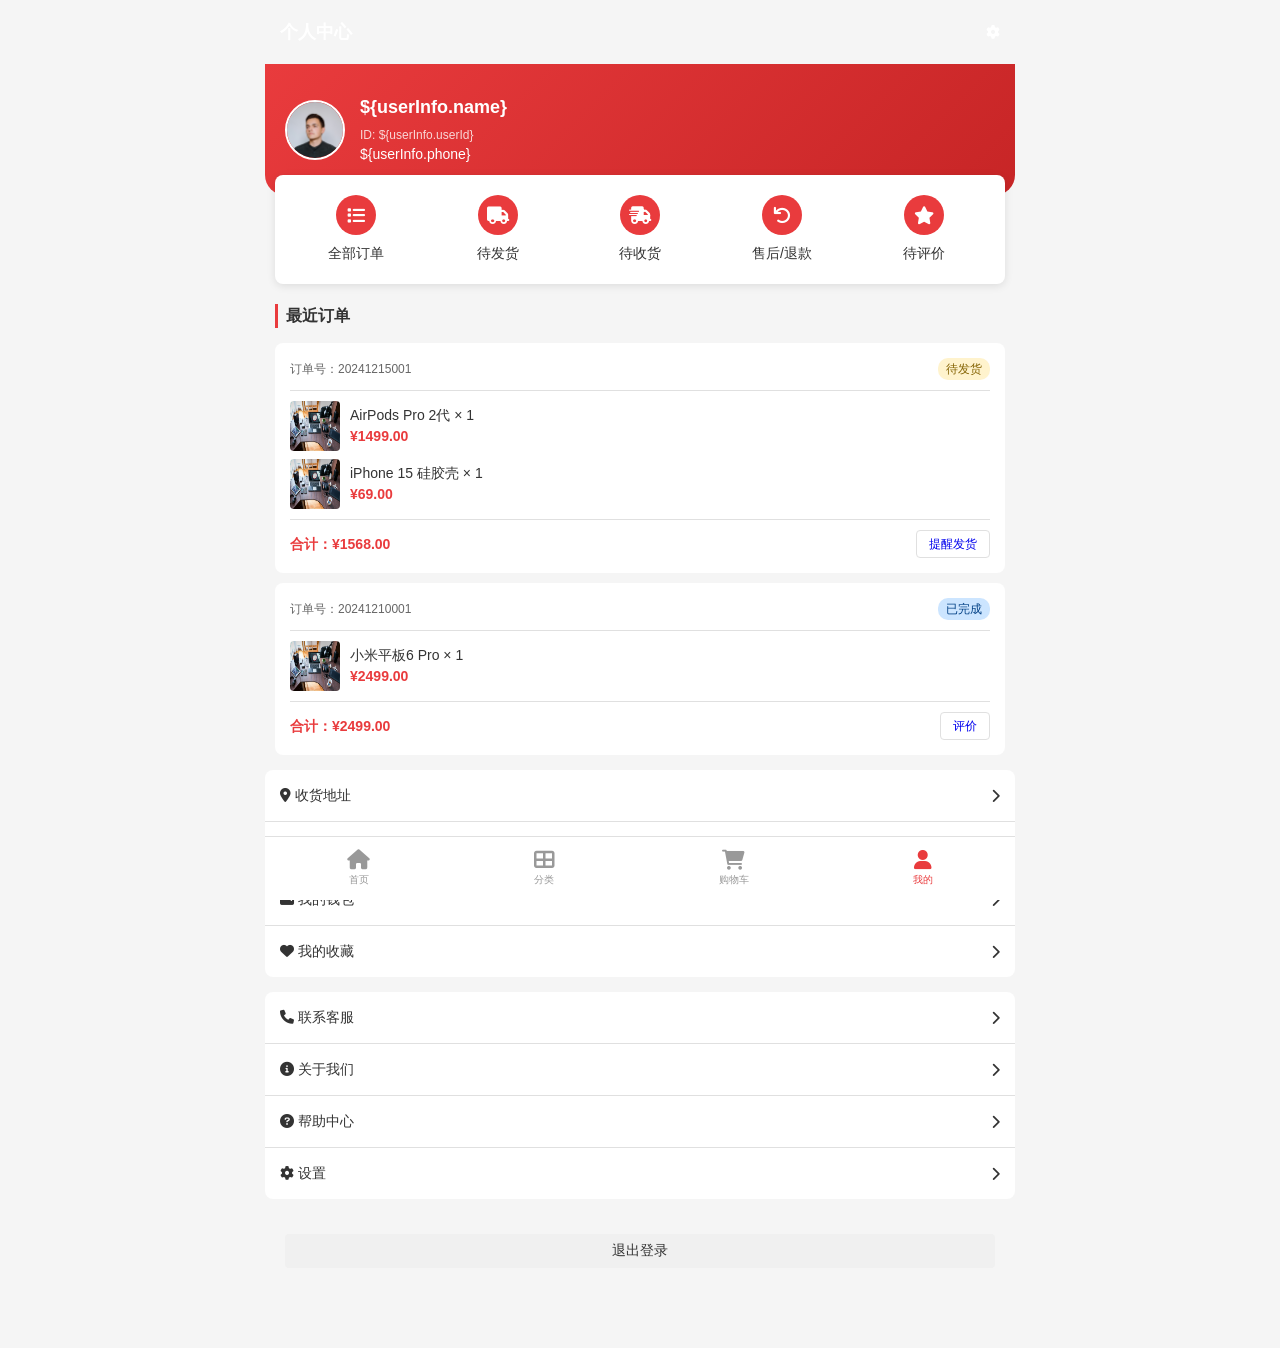
<file: user.html>
<!doctype html>
<html lang="zh-CN">
  <head>
    <meta charset="UTF-8" />
    <meta
      name="viewport"
      content="width=device-width, initial-scale=1.0, maximum-scale=1.0, user-scalable=no"
    />
    <title>九五优品二手 - 个人中心</title>
    <link rel="stylesheet" href="css/style.css" />
    <link
      rel="stylesheet"
      href="https://cdnjs.cloudflare.com/ajax/libs/font-awesome/6.0.0/css/all.min.css"
    />
  </head>
  <body>
    <!-- 头部 -->
    <header class="header" style="background: transparent; position: relative">
      <div class="header-content">
        <div class="header-title">个人中心</div>
        <div class="header-settings">
          <i class="fas fa-cog"></i>
        </div>
      </div>
    </header>

    <!-- 主内容 -->
    <main class="main-content" style="padding-top: 0">
      <!-- 用户信息 -->
      <section class="user-header">
        <div class="user-info">
          <div class="user-avatar">
            <img
              src="images/avatar.jpg"
              alt="头像"
              onerror="this.src = 'images/default-avatar.jpg'"
            />
          </div>
          <div>
            <h2 class="user-name">${userInfo.name}</h2>
            <p class="user-id">ID: ${userInfo.userId}</p>
            <p class="user-phone">${userInfo.phone}</p>
          </div>
        </div>
      </section>

      <!-- 订单状态 -->
      <div class="container">
        <div class="order-status">
          <a href="#orders?status=all" class="status-item">
            <div class="status-icon">
              <i class="fas fa-list"></i>
            </div>
            <span>全部订单</span>
          </a>
          <a href="#orders?status=pending" class="status-item">
            <div class="status-icon">
              <i class="fas fa-truck"></i>
            </div>
            <span>待发货</span>
          </a>
          <a href="#orders?status=shipping" class="status-item">
            <div class="status-icon">
              <i class="fas fa-shipping-fast"></i>
            </div>
            <span>待收货</span>
          </a>
          <a href="#orders?status=refund" class="status-item">
            <div class="status-icon">
              <i class="fas fa-undo"></i>
            </div>
            <span>售后/退款</span>
          </a>
          <a href="#orders?status=review" class="status-item">
            <div class="status-icon">
              <i class="fas fa-star"></i>
            </div>
            <span>待评价</span>
          </a>
        </div>
      </div>

      <!-- 订单列表 -->
      <div class="container">
        <h2 class="module-title">最近订单</h2>
        <div class="order-list" id="orderList">
          <!-- 订单由JS动态生成 -->
        </div>
      </div>

      <!-- 功能菜单 -->
      <div class="menu-list">
        <a href="#address" class="menu-item">
          <span><i class="fas fa-map-marker-alt"></i> 收货地址</span>
          <i class="fas fa-chevron-right"></i>
        </a>
        <a href="#coupon" class="menu-item">
          <span><i class="fas fa-ticket-alt"></i> 优惠券</span>
          <i class="fas fa-chevron-right"></i>
        </a>
        <a href="#wallet" class="menu-item">
          <span><i class="fas fa-wallet"></i> 我的钱包</span>
          <i class="fas fa-chevron-right"></i>
        </a>
        <a href="#collection" class="menu-item">
          <span><i class="fas fa-heart"></i> 我的收藏</span>
          <i class="fas fa-chevron-right"></i>
        </a>
      </div>

      <!-- 服务与客服 -->
      <div class="menu-list">
        <a
          href="javascript:;"
          onclick="showToast('客服电话：400-123-4567')"
          class="menu-item"
        >
          <span><i class="fas fa-phone"></i> 联系客服</span>
          <i class="fas fa-chevron-right"></i>
        </a>
        <a href="#about" class="menu-item">
          <span><i class="fas fa-info-circle"></i> 关于我们</span>
          <i class="fas fa-chevron-right"></i>
        </a>
        <a href="#help" class="menu-item">
          <span><i class="fas fa-question-circle"></i> 帮助中心</span>
          <i class="fas fa-chevron-right"></i>
        </a>
        <a href="#settings" class="menu-item">
          <span><i class="fas fa-cog"></i> 设置</span>
          <i class="fas fa-chevron-right"></i>
        </a>
      </div>

      <!-- 退出登录 -->
      <div class="container" style="padding: 20px">
        <button
          class="btn btn-block"
          onclick="showToast('已退出登录')"
          style="background: #f0f0f0; color: var(--jd-text)"
        >
          退出登录
        </button>
      </div>
    </main>

    <!-- 底部导航 -->
    <nav class="bottom-nav">
      <a href="index.html" class="nav-item">
        <i class="fas fa-home nav-icon"></i>
        <span>首页</span>
      </a>
      <a href="category.html" class="nav-item">
        <i class="fas fa-th-large nav-icon"></i>
        <span>分类</span>
      </a>
      <a href="cart.html" class="nav-item">
        <i class="fas fa-shopping-cart nav-icon"></i>
        <span>购物车</span>
      </a>
      <a href="user.html" class="nav-item active">
        <i class="fas fa-user nav-icon"></i>
        <span>我的</span>
      </a>
    </nav>

    <script src="js/data.js"></script>
    <script src="js/common.js"></script>
    <script>
      document.addEventListener("DOMContentLoaded", function () {
        renderOrders();

        // 添加CSS
        const style = document.createElement("style");
        style.textContent = `
                .order-list {
                    display: flex;
                    flex-direction: column;
                    gap: 10px;
                }
                
                .order-card {
                    background: var(--jd-white);
                    border-radius: 8px;
                    padding: 15px;
                    text-decoration: none;
                    color: var(--jd-text);
                }
                
                .order-header {
                    display: flex;
                    justify-content: space-between;
                    align-items: center;
                    margin-bottom: 10px;
                    padding-bottom: 10px;
                    border-bottom: 1px solid var(--jd-border);
                }
                
                .order-id {
                    color: var(--jd-text-light);
                    font-size: 12px;
                }
                
                .order-status-badge {
                    padding: 2px 8px;
                    border-radius: 10px;
                    font-size: 12px;
                }
                
                .status-pending { background: #fff3cd; color: #856404; }
                .status-shipping { background: #d1ecf1; color: #0c5460; }
                .status-delivered { background: #d4edda; color: #155724; }
                .status-completed { background: #cce5ff; color: #004085; }
                
                .order-item {
                    display: flex;
                    align-items: center;
                    margin-bottom: 8px;
                }
                
                .order-item:last-child {
                    margin-bottom: 0;
                }
                
                .order-item-img {
                    width: 50px;
                    height: 50px;
                    border-radius: 4px;
                    margin-right: 10px;
                }
                
                .order-footer {
                    display: flex;
                    justify-content: space-between;
                    align-items: center;
                    margin-top: 10px;
                    padding-top: 10px;
                    border-top: 1px solid var(--jd-border);
                }
                
                .order-total {
                    font-weight: bold;
                    color: var(--jd-price);
                }
                
                .order-actions {
                    display: flex;
                    gap: 8px;
                }
                
                .action-btn {
                    padding: 4px 12px;
                    border: 1px solid var(--jd-border);
                    border-radius: 4px;
                    text-decoration: none;
                    font-size: 12px;
                }
                
                .action-btn.primary {
                    background: var(--jd-red);
                    color: white;
                    border: none;
                }
            `;
        document.head.appendChild(style);
      });

      // 渲染订单列表
      function renderOrders() {
        const orderList = document.getElementById("orderList");

        if (mallData.orders.length === 0) {
          orderList.innerHTML = `
                    <div style="text-align: center; padding: 40px; color: var(--jd-text-light);">
                        <i class="fas fa-file-alt" style="font-size: 40px; margin-bottom: 10px;"></i>
                        <p>暂无订单</p>
                    </div>
                `;
          return;
        }

        mallData.orders.forEach((order) => {
          const orderElement = document.createElement("a");
          orderElement.href = "#";
          orderElement.className = "order-card";
          orderElement.innerHTML = `
                    <div class="order-header">
                        <div class="order-id">订单号：${order.id}</div>
                        <div class="order-status-badge status-${getStatusClass(order.status)}">${order.status}</div>
                    </div>
                    <div class="order-items">
                        ${order.items
                          .map(
                            (item) => `
                            <div class="order-item">
                                <img src="images/default-product.jpg" alt="${item.name}" class="order-item-img">
                                <div style="flex: 1;">
                                    <div>${item.name} × ${item.quantity}</div>
                                    <div style="color: var(--jd-price); font-weight: bold;">${formatPrice(item.price)}</div>
                                </div>
                            </div>
                        `,
                          )
                          .join("")}
                    </div>
                    <div class="order-footer">
                        <div class="order-total">合计：${formatPrice(order.total)}</div>
                        <div class="order-actions">
                            ${
                              order.status === "待发货"
                                ? `
                                <a href="#" class="action-btn" onclick="event.preventDefault(); showToast('提醒发货成功')">提醒发货</a>
                            `
                                : ""
                            }
                            ${
                              order.status === "待收货"
                                ? `
                                <a href="#" class="action-btn primary" onclick="event.preventDefault(); showToast('确认收货成功')">确认收货</a>
                            `
                                : ""
                            }
                            ${
                              order.status === "已完成"
                                ? `
                                <a href="#" class="action-btn" onclick="event.preventDefault(); navigateTo('#review')">评价</a>
                            `
                                : ""
                            }
                        </div>
                    </div>
                `;
          orderList.appendChild(orderElement);
        });
      }

      // 获取状态样式类
      function getStatusClass(status) {
        switch (status) {
          case "待发货":
            return "pending";
          case "待收货":
            return "shipping";
          case "已完成":
            return "completed";
          default:
            return "pending";
        }
      }
    </script>
  </body>
</html>
</file>
<file: css/style.css>
/* 京东风格主色调 */
:root {
    --jd-red: #e93b3d;
    --jd-dark-red: #c72526;
    --jd-bg: #f5f5f5;
    --jd-border: #e0e0e0;
    --jd-text: #333;
    --jd-text-light: #666;
    --jd-text-lighter: #999;
    --jd-white: #fff;
    --jd-price: #e93b3d;
}

/* 重置样式 */
* {
    margin: 0;
    padding: 0;
    box-sizing: border-box;
    -webkit-tap-highlight-color: transparent;
}

body {
    font-family: -apple-system, BlinkMacSystemFont, 'Helvetica Neue', Arial, 'PingFang SC', 'Hiragino Sans GB', 'Microsoft YaHei', sans-serif;
    font-size: 14px;
    color: var(--jd-text);
    background-color: var(--jd-bg);
    line-height: 1.5;
    max-width: 750px;
    margin: 0 auto;
    overflow-x: hidden;
}

/* 通用容器 */
.container {
    padding: 0 10px;
}

/* 京东风格头部 */
.header {
    background: var(--jd-red);
    color: white;
    padding: 10px 15px;
    position: fixed;
    top: 0;
    left: 0;
    right: 0;
    z-index: 1000;
    max-width: 750px;
    margin: 0 auto;
}

.header-content {
    display: flex;
    align-items: center;
    justify-content: space-between;
    height: 44px;
}

.header-title {
    font-size: 18px;
    font-weight: 600;
}

/* 底部导航 */
.bottom-nav {
    position: fixed;
    bottom: 0;
    left: 0;
    right: 0;
    background: var(--jd-white);
    border-top: 1px solid var(--jd-border);
    display: flex;
    justify-content: space-around;
    padding: 8px 0;
    z-index: 1000;
    max-width: 750px;
    margin: 0 auto;
}

.nav-item {
    display: flex;
    flex-direction: column;
    align-items: center;
    text-decoration: none;
    color: var(--jd-text-lighter);
    font-size: 10px;
    padding: 5px;
    transition: color 0.3s;
}

.nav-item.active {
    color: var(--jd-red);
}

.nav-icon {
    font-size: 20px;
    margin-bottom: 2px;
}

/* 主内容区 */
.main-content {
    padding-top: 44px;
    padding-bottom: 60px;
    min-height: 100vh;
}

/* 轮播图 */
.swiper-container {
    width: 100%;
    height: 160px;
    border-radius: 8px;
    overflow: hidden;
    margin-top: 10px;
}

.swiper-slide {
    width: 100%;
    height: 100%;
    border-radius: 8px;
    overflow: hidden;
}

.slide-image {
    width: 100%;
    height: 100%;
    object-fit: cover;
}

/* 商品卡片 */
.product-card {
    background: var(--jd-white);
    border-radius: 8px;
    overflow: hidden;
    transition: transform 0.3s ease, box-shadow 0.3s ease;
    position: relative;
}

.product-card:hover {
    transform: translateY(-2px);
    box-shadow: 0 4px 12px rgba(0,0,0,0.1);
}

.product-img {
    width: 100%;
    height: 160px;
    object-fit: cover;
    background: #f8f8f8;
}

.product-info {
    padding: 10px;
}

.product-title {
    font-size: 13px;
    color: var(--jd-text);
    margin-bottom: 8px;
    line-height: 1.4;
    height: 36px;
    overflow: hidden;
    display: -webkit-box;
    -webkit-line-clamp: 2;
    -webkit-box-orient: vertical;
}

.product-price {
    color: var(--jd-price);
    font-size: 16px;
    font-weight: bold;
    margin-bottom: 5px;
}

.product-price .original {
    color: var(--jd-text-lighter);
    text-decoration: line-through;
    font-size: 12px;
    margin-left: 5px;
    font-weight: normal;
}

/* 按钮样式 */
.btn {
    padding: 8px 16px;
    border: none;
    border-radius: 4px;
    font-size: 14px;
    font-weight: 500;
    cursor: pointer;
    transition: all 0.3s ease;
    text-align: center;
    display: inline-block;
    text-decoration: none;
}

.btn-primary {
    background: var(--jd-red);
    color: white;
}

.btn-primary:hover {
    background: var(--jd-dark-red);
}

.btn-block {
    display: block;
    width: 100%;
}

.btn-small {
    padding: 4px 8px;
    font-size: 12px;
}

/* 模块标题 */
.module-title {
    font-size: 16px;
    font-weight: 600;
    margin: 20px 0 15px;
    padding-left: 8px;
    border-left: 3px solid var(--jd-red);
    display: flex;
    justify-content: space-between;
    align-items: center;
}

/* 瀑布流布局 */
.waterfall {
    display: grid;
    grid-template-columns: repeat(auto-fill, minmax(165px, 1fr));
    gap: 10px;
    padding: 10px;
}

/* 购物车商品项 */
.cart-item {
    background: var(--jd-white);
    border-radius: 8px;
    padding: 15px;
    margin-bottom: 10px;
    display: flex;
    align-items: center;
    box-shadow: 0 1px 3px rgba(0,0,0,0.1);
}

.cart-checkbox {
    margin-right: 10px;
}

.cart-item-img {
    width: 80px;
    height: 80px;
    object-fit: cover;
    border-radius: 4px;
    margin-right: 15px;
}

.cart-item-info {
    flex: 1;
}

.cart-item-title {
    font-size: 14px;
    margin-bottom: 8px;
    line-height: 1.4;
}

.cart-item-price {
    color: var(--jd-price);
    font-weight: bold;
    font-size: 16px;
    margin-bottom: 8px;
}

.quantity-control {
    display: flex;
    align-items: center;
    gap: 8px;
}

.quantity-btn {
    width: 24px;
    height: 24px;
    border-radius: 50%;
    background: var(--jd-bg);
    border: none;
    display: flex;
    align-items: center;
    justify-content: center;
    cursor: pointer;
    font-size: 16px;
}

.quantity-input {
    width: 40px;
    text-align: center;
    border: 1px solid var(--jd-border);
    border-radius: 4px;
    padding: 2px;
}

/* 分类样式 */
.category-grid {
    display: grid;
    grid-template-columns: repeat(3, 1fr);
    gap: 10px;
    padding: 10px;
}

.category-item {
    background: var(--jd-white);
    border-radius: 8px;
    padding: 15px 10px;
    text-align: center;
    text-decoration: none;
    color: var(--jd-text);
    transition: transform 0.3s ease;
}

.category-item:hover {
    transform: translateY(-2px);
    box-shadow: 0 2px 8px rgba(0,0,0,0.1);
}

.category-icon {
    font-size: 24px;
    margin-bottom: 8px;
    color: var(--jd-red);
}

/* 个人中心样式 */
.user-header {
    background: linear-gradient(135deg, var(--jd-red), var(--jd-dark-red));
    color: white;
    padding: 30px 20px;
    border-radius: 0 0 20px 20px;
}

.user-info {
    display: flex;
    align-items: center;
    gap: 15px;
}

.user-avatar {
    width: 60px;
    height: 60px;
    border-radius: 50%;
    border: 2px solid white;
    background: var(--jd-white);
    overflow: hidden;
}

.user-avatar img {
    width: 100%;
    height: 100%;
    object-fit: cover;
}

.user-name {
    font-size: 18px;
    font-weight: 600;
    margin-bottom: 5px;
}

.user-id {
    font-size: 12px;
    opacity: 0.8;
}

/* 订单状态 */
.order-status {
    display: grid;
    grid-template-columns: repeat(5, 1fr);
    background: var(--jd-white);
    border-radius: 8px;
    padding: 15px 10px;
    margin-top: -20px;
    box-shadow: 0 2px 8px rgba(0,0,0,0.1);
}

.status-item {
    text-align: center;
    padding: 5px;
    text-decoration: none;
    color: var(--jd-text);
}

.status-icon {
    width: 40px;
    height: 40px;
    border-radius: 50%;
    background: var(--jd-red);
    color: white;
    display: flex;
    align-items: center;
    justify-content: center;
    margin: 0 auto 8px;
    font-size: 18px;
}

/* 菜单列表 */
.menu-list {
    background: var(--jd-white);
    border-radius: 8px;
    margin: 15px 0;
    overflow: hidden;
}

.menu-item {
    display: flex;
    justify-content: space-between;
    align-items: center;
    padding: 15px;
    border-bottom: 1px solid var(--jd-border);
    text-decoration: none;
    color: var(--jd-text);
    transition: background 0.3s;
}

.menu-item:hover {
    background: var(--jd-bg);
}

.menu-item:last-child {
    border-bottom: none;
}

/* 支付方式 */
.payment-methods {
    background: var(--jd-white);
    border-radius: 8px;
    padding: 15px;
    margin: 15px 0;
}

.payment-item {
    display: flex;
    align-items: center;
    padding: 12px 0;
    border-bottom: 1px solid var(--jd-border);
}

.payment-item:last-child {
    border-bottom: none;
}

.payment-radio {
    margin-right: 15px;
}

.payment-icon {
    width: 30px;
    height: 30px;
    margin-right: 10px;
    display: flex;
    align-items: center;
    justify-content: center;
    color: var(--jd-red);
    font-size: 20px;
}

/* 响应式调整 */
@media (max-width: 375px) {
    .waterfall {
        grid-template-columns: repeat(2, 1fr);
    }
    
    .category-grid {
        grid-template-columns: repeat(3, 1fr);
    }
    
    .swiper-container {
        height: 140px;
    }
}

@media (min-width: 414px) {
    .waterfall {
        grid-template-columns: repeat(2, 1fr);
    }
}

/* 动画效果 */
@keyframes fadeIn {
    from { opacity: 0; transform: translateY(20px); }
    to { opacity: 1; transform: translateY(0); }
}

.fade-in {
    animation: fadeIn 0.5s ease forwards;
}

/* 加载动画 */
.loading {
    display: flex;
    justify-content: center;
    align-items: center;
    padding: 20px;
}

.spinner {
    width: 30px;
    height: 30px;
    border: 3px solid var(--jd-border);
    border-top-color: var(--jd-red);
    border-radius: 50%;
    animation: spin 1s linear infinite;
}

@keyframes spin {
    to { transform: rotate(360deg); }
}

/* 提示信息 */
.toast {
    position: fixed;
    top: 50%;
    left: 50%;
    transform: translate(-50%, -50%);
    background: rgba(0,0,0,0.8);
    color: white;
    padding: 12px 24px;
    border-radius: 6px;
    z-index: 2000;
    opacity: 0;
    transition: opacity 0.3s;
}

.toast.show {
    opacity: 1;
}

/* 骨架屏 */
.skeleton {
    background: linear-gradient(90deg, #f0f0f0 25%, #e0e0e0 50%, #f0f0f0 75%);
    background-size: 200% 100%;
    animation: loading 1.5s infinite;
}

@keyframes loading {
    0% { background-position: 200% 0; }
    100% { background-position: -200% 0; }
}
</file>
